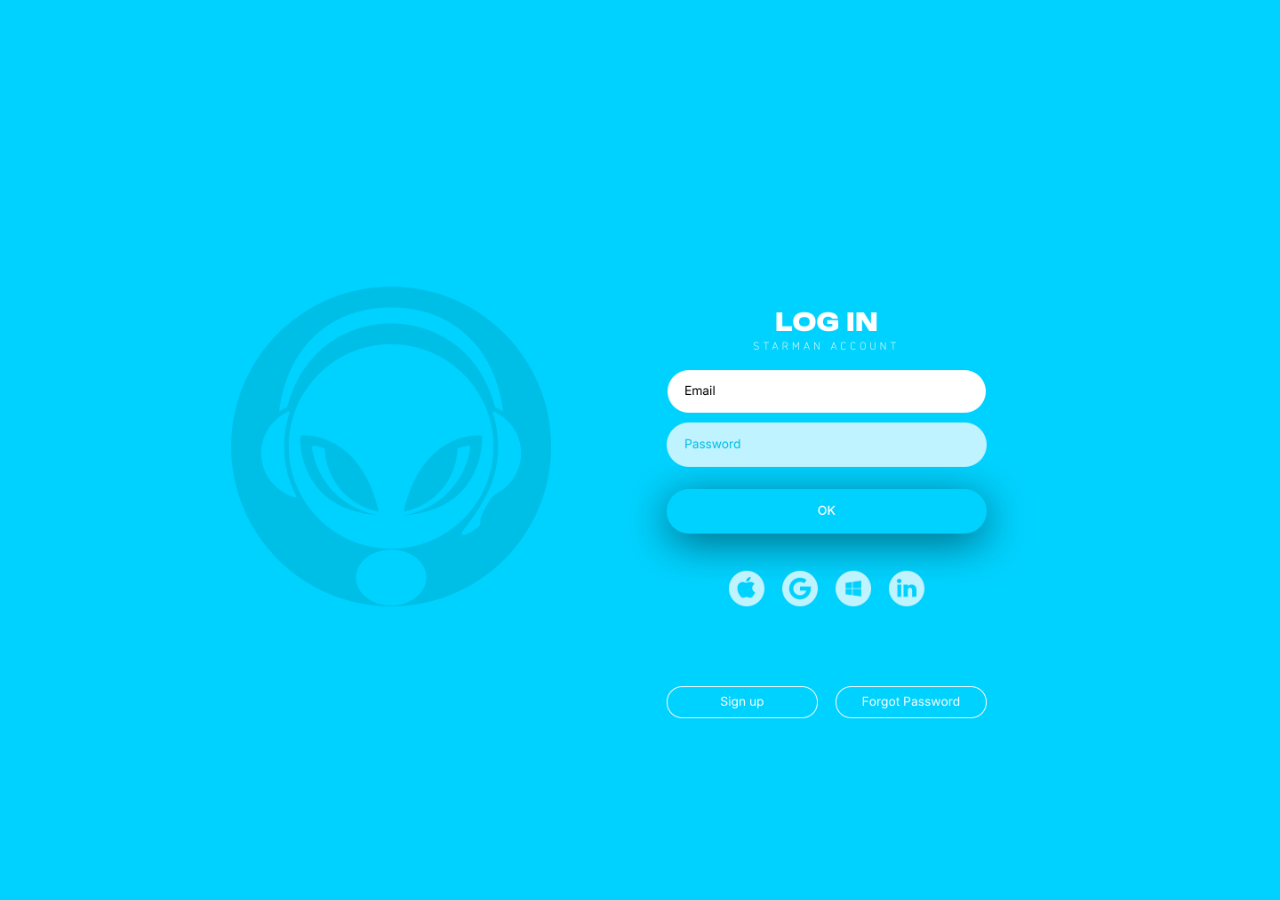
<file: login.html>
<!DOCTYPE html>
<html lang="en">
<head>
<meta charset="UTF-8">
<meta name="viewport" content="width=device-width, initial-scale=1.0">
<title></title>

<style>
html,
body {
    margin: 0;
    width: 100%;
    height: 100%;
    overflow: hidden;
    background: #00d2ff;
}

.fullscreen-image {
    width: 100vw;
    height: 100vh;
    object-fit: contain;
background: #00d2ff;
    display: block;
}
</style>
</head>

<body>
    <img
        src="login.png"
        class="fullscreen-image"
    >
</body>
</html>
</file>
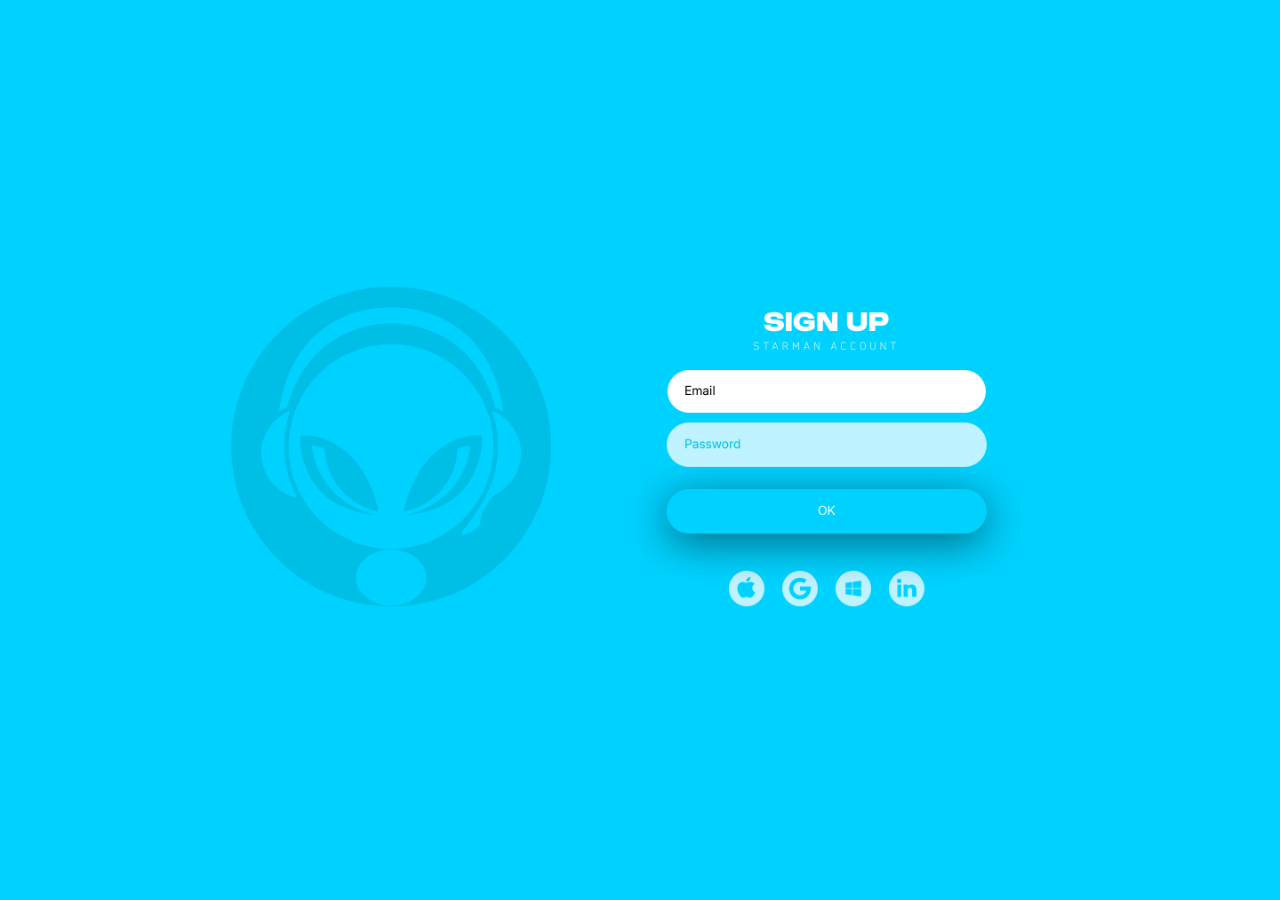
<file: signup.html>
<!DOCTYPE html>
<html lang="en">
<head>
<meta charset="UTF-8">
<meta name="viewport" content="width=device-width, initial-scale=1.0">
<title></title>

<style>
html,
body {
    margin: 0;
    width: 100%;
    height: 100%;
    overflow: hidden;
    background: #00d2ff;
}

.fullscreen-image {
    width: 100vw;
    height: 100vh;
    object-fit: contain;
background: #00d2ff;
    display: block;
}
</style>
</head>

<body>
    <img
        src="signup.png"
        class="fullscreen-image"
    >
</body>
</html>
</file>
